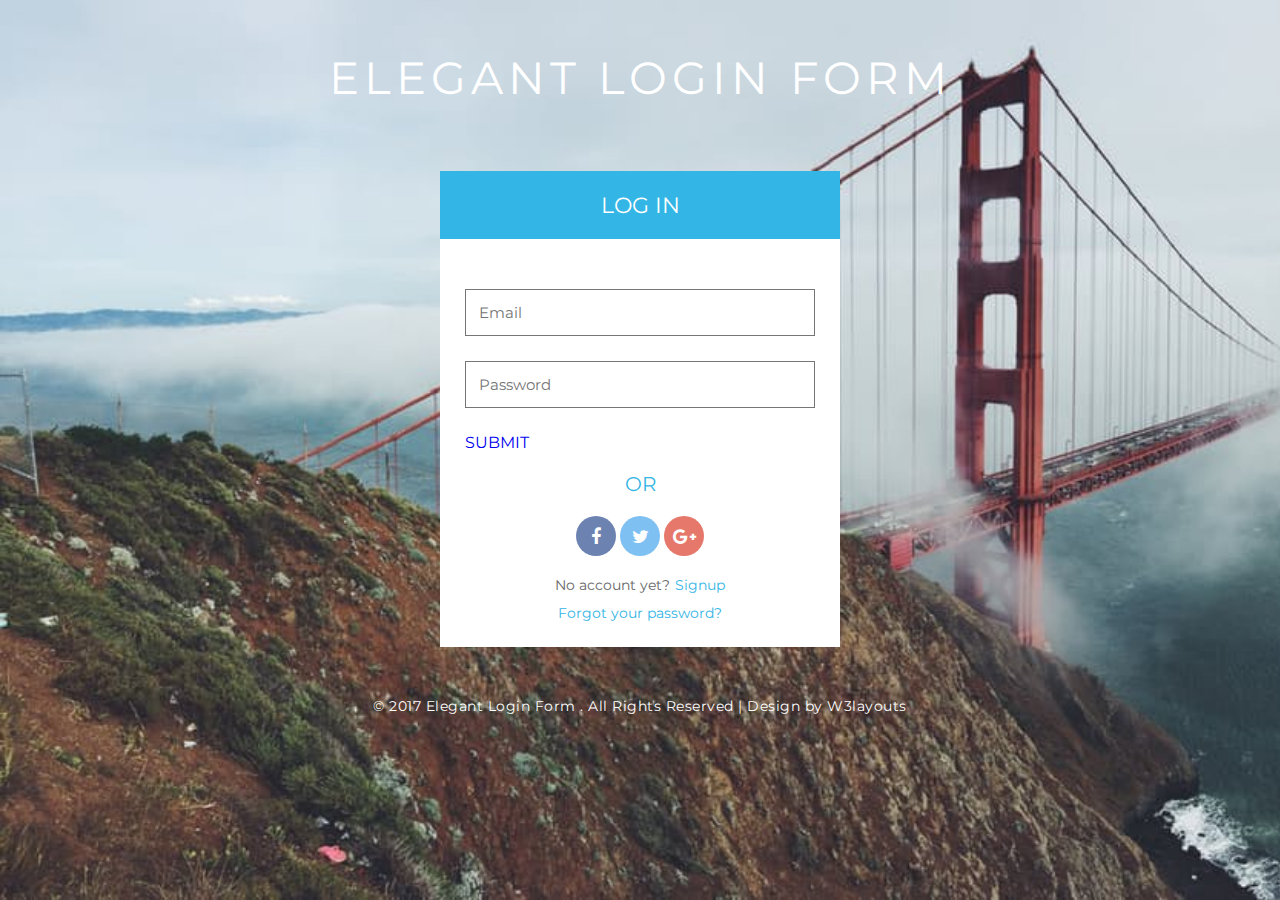
<file: components/login.html>
<!--
	Author: W3layouts
	Author URL: http://w3layouts.com
	License: Creative Commons Attribution 3.0 Unported
	License URL: http://creativecommons.org/licenses/by/3.0/
-->
<!DOCTYPE html>
<html>

<head>
     <title>Elegant Login Form Flat Responsive Widget Template :: w3layouts</title>
     <!-- custom-theme -->
     <meta name="viewport" content="width=device-width, initial-scale=1">
     <meta http-equiv="Content-Type" content="text/html; charset=utf-8" />
     <meta name="keywords" content="Elegant Login Form Responsive web template, Bootstrap Web Templates, Flat Web Templates, Android Compatible web template, 
Smartphone Compatible web template, free webdesigns for Nokia, Samsung, LG, SonyEricsson, Motorola web design" />
     <script type="application/x-javascript"> addEventListener("load", function() { setTimeout(hideURLbar, 0); }, false);
		function hideURLbar(){ window.scrollTo(0,1); } </script>
     <!-- //custom-theme  -->
     <link rel="stylesheet" href="../assets/css/style.css">
     <!-- font-awesome icons -->
     <link href="../assets/css/font-awesome.css" rel="stylesheet">
     <!-- //font-awesome icons -->
     <link href="//fonts.googleapis.com/css?family=Montserrat:400,700" rel="stylesheet">
     <link href="https://cdn.jsdelivr.net/npm/bootstrap@5.0.2/dist/css/bootstrap.min.css" rel="stylesheet" integrity="sha384-EVSTQN3/azprG1Anm3QDgpJLIm9Nao0Yz1ztcQTwFspd3yD65VohhpuuCOmLASjC" crossorigin="anonymous">

</head>

<body>
     <div class="login-form w3_form">
          <!--  Title-->
          <div class="login-title w3_title">
               <h1>Elegant login Form</h1>
          </div>
          <div class="login w3_login">
               <h2 class="login-header w3_header">Log in</h2>
               <div class="w3l_grid">
                    <form class="login-container" action="#" method="post">
                         <input type="email" placeholder="Email" Name="Email" required="">
                         <input type="password" placeholder="Password" Name="password" required="">
                         <a class="btn btn-primary" href="index.html"> SUBMIT </a>

                    </form>
                    <div class="second-section w3_section">
                         <div class="bottom-header w3_bottom">
                              <h3>OR</h3>
                         </div>
                         <div class="social-links w3_social">
                              <ul>
                                   <!-- facebook -->
                                   <li> <a class="facebook" href="#" target="blank"><i class="fa fa-facebook"></i></a>
                                   </li>

                                   <!-- twitter -->
                                   <li> <a class="twitter" href="#" target="blank"><i class="fa fa-twitter"></i></a>
                                   </li>

                                   <!-- google plus -->
                                   <li> <a class="googleplus" href="#" target="blank"><i
                                                  class="fa fa-google-plus"></i></a></li>
                              </ul>
                         </div>
                    </div>

                    <div class="bottom-text w3_bottom_text">
                         <p>No account yet?<a href="index.html">Signup</a></p>
                         <h4> <a href="#">Forgot your password?</a></h4>
                    </div>

               </div>
          </div>

     </div>





     <div class="footer-w3l">
          <p class="agile"> &copy; 2017 Elegant Login Form . All Rights Reserved | Design by <a
                    href="http://w3layouts.com">W3layouts</a></p>
     </div>
</body>

</html>
</file>
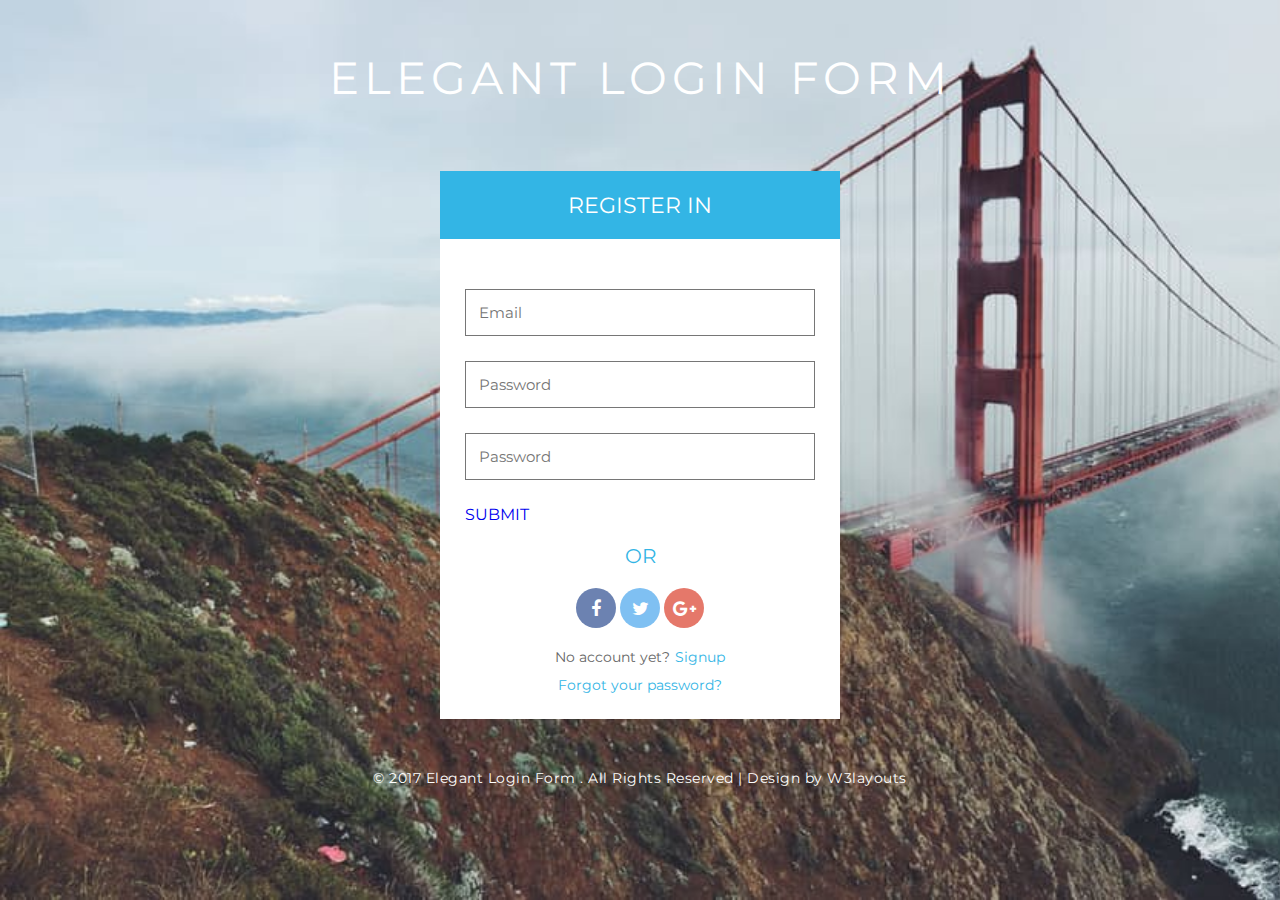
<file: components/register.html>
<!--
	Author: W3layouts
	Author URL: http://w3layouts.com
	License: Creative Commons Attribution 3.0 Unported
	License URL: http://creativecommons.org/licenses/by/3.0/
-->
<!DOCTYPE html>
<html>

<head>
     <title>Elegant Register Form Flat Responsive Widget Template :: w3layouts</title>
     <!-- custom-theme -->
     <meta name="viewport" content="width=device-width, initial-scale=1">
     <meta http-equiv="Content-Type" content="text/html; charset=utf-8" />

     <!-- //custom-theme  -->
     <link rel="stylesheet" href="../assets/css/style.css">
     <!-- font-awesome icons -->
     <link href="../assets/css/font-awesome.css" rel="stylesheet">
     <!-- //font-awesome icons -->
     <link href="//fonts.googleapis.com/css?family=Montserrat:400,700" rel="stylesheet">
     <link href="https://cdn.jsdelivr.net/npm/bootstrap@5.0.2/dist/css/bootstrap.min.css" rel="stylesheet" integrity="sha384-EVSTQN3/azprG1Anm3QDgpJLIm9Nao0Yz1ztcQTwFspd3yD65VohhpuuCOmLASjC" crossorigin="anonymous">
</head>

<body>
     <div class="login-form w3_form">
          <!--  Title-->
          <div class="login-title w3_title">
               <h1>Elegant login Form</h1>
          </div>
          <div class="login w3_login">
               <h2 class="login-header w3_header">Register in</h2>
               <div class="w3l_grid">
                    <form class="login-container" action="#" method="post">
                         <input type="email" placeholder="Email" Name="Email" required="">
                         <input type="password" placeholder="Password" Name="password" required="">
                         <input type="password" placeholder="Password" Name="password" required="">
                         <a class="btn btn-primary" href="login.html"> SUBMIT </a>
                         
                    </form>
                    <div class="second-section w3_section">
                         <div class="bottom-header w3_bottom">
                              <h3>OR</h3>
                         </div>
                         <div class="social-links w3_social">
                              <ul>
                                   <!-- facebook -->
                                   <li> <a class="facebook" href="#" target="blank"><i class="fa fa-facebook"></i></a>
                                   </li>

                                   <!-- twitter -->
                                   <li> <a class="twitter" href="#" target="blank"><i class="fa fa-twitter"></i></a>
                                   </li>

                                   <!-- google plus -->
                                   <li> <a class="googleplus" href="#" target="blank"><i
                                                  class="fa fa-google-plus"></i></a></li>
                              </ul>
                         </div>
                    </div>

                    <div class="bottom-text w3_bottom_text">
                         <p>No account yet?<a href="../components/login.html">Signup</a></p>
                         <h4> <a href="#">Forgot your password?</a></h4>
                    </div>

               </div>
          </div>

     </div>





     <div class="footer-w3l">
          <p class="agile"> &copy; 2017 Elegant Login Form . All Rights Reserved | Design by <a
                    href="http://w3layouts.com">W3layouts</a></p>
     </div>
</body>

</html>
</file>
<file: assets/css/style.css>
/*--
	Author: W3layouts
	Author URL: http://w3layouts.com
	License: Creative Commons Attribution 3.0 Unported
	License URL: http://creativecommons.org/licenses/by/3.0/
--*/
/* reset */
html,body,div,span,applet,object,iframe,h1,h2,h3,h4,h5,h6,p,blockquote,pre,a,abbr,acronym,address,big,cite,code,del,dfn,em,img,ins,kbd,q,s,samp,small,strike,strong,sub,sup,tt,var,b,u,i,dl,dt,dd,ol,nav ul,nav li,fieldset,form,label,legend,table,caption,tbody,tfoot,thead,tr,th,td,article,aside,canvas,details,embed,figure,figcaption,footer,header,hgroup,menu,nav,output,ruby,section,summary,time,mark,audio,video{margin:0;padding:0;border:0;font-size:100%;font:inherit;vertical-align:baseline;}
article, aside, details, figcaption, figure,footer, header, hgroup, menu, nav, section {display: block;}
ol,ul{list-style:none;margin:0px;padding:0px;}
blockquote,q{quotes:none;}
blockquote:before,blockquote:after,q:before,q:after{content:'';content:none;}
table{border-collapse:collapse;border-spacing:0;}
/* start editing from here */
a{text-decoration:none;}
.txt-rt{text-align:right;}/* text align right */
.txt-lt{text-align:left;}/* text align left */
.txt-center{text-align:center;}/* text align center */
.float-rt{float:right;}/* float right */
.float-lt{float:left;}/* float left */
.clear{clear:both;}/* clear float */
.pos-relative{position:relative;}/* Position Relative */
.pos-absolute{position:absolute;}/* Position Absolute */
.vertical-base{	vertical-align:baseline;}/* vertical align baseline */
.vertical-top{	vertical-align:top;}/* vertical align top */
nav.vertical ul li{	display:block;}/* vertical menu */
nav.horizontal ul li{	display: inline-block;}/* horizontal menu */
img{max-width:100%;}
/*end reset*/
html, body{
    font-size: 100%;
	font-family: 'Montserrat', sans-serif;
	background:url(../images/bg2.jpeg) no-repeat 0px 0px;
	background-size:cover;
	background-attachment:fixed;
	-webkit-background-size:cover;
	-moz-background-size:cover;
	-o-background-size:cover;
	-ms-background-size:cover;
}
body {
		padding-bottom:30px;
}
h1,h2,h3,h4,h5,h6,input,p,a,select,button,textarea{
	font-family: 'Montserrat', sans-serif;
	margin:0;
}
ul,label{
	margin:0;
	padding:0;
}
body a:hover,body a{
	text-decoration:none;
}



/* login Title */
.login-title {
	padding: 50px 0;
	text-align: center;
	letter-spacing: 2px;
}
.login-title h1 {
	margin: 0 0 0px;
    font-size: 45px;
    letter-spacing: 5px;
    text-transform: uppercase;
    font-weight: 400;
    color: white;
}
.login-title span {
	font-size: 12px;
}
.login-title span .fa {
	color: #33b5e5;
}
.login-title span a {
	color: #33b5e5;
	font-weight: 600;
	text-decoration: none;
}



.login {
	width: 400px;
	margin: 16px auto;
	font-size: 16px;
}

/* Reset top and bottom margins from certain elements */
.login-header,
.login p {
	margin-top: 0;
	margin-bottom: 0;
}

/* The triangle form is achieved by a CSS hack */
.login-triangle {
	width: 0;
	margin-right: auto;
	margin-left: auto;
	border: 12px solid transparent;
	border-bottom-color: #28d;
}

.login-header {
  background: #33b5e5;
  padding: 20px;
  font-size: 1.4em;
  font-weight: normal;
  text-align: center;
  text-transform: uppercase;
  color: #fff;
}

.w3l_grid {
  background: #fff;
  padding:25px;
}

/* Every row inside .login-container is defined with p tags */



.login input[type="Email"],
.login input[type="password"] {
  background: #fff;
  margin: 25px 0px;
  color:#ccc6c6;
  box-sizing: border-box;
  display: block;
  width: 100%;
  border-width: 1px;
  border-style: solid;
  padding: 13px;
  outline:none;
  font-family: inherit;
  font-size: 0.95em;
}
.login-container input[type="email"] {
	color:#ccc6c6;
}

.login-container input[type="email"]:hover {
    border-color: #28d;
}

/* Text fields' focus effect */
.login input[type="email"]:focus,
.login input[type="password"]:focus {
  border-color: #33b5e5;
}
.login input[type="email"]:hover 
.login input[type="password"]:hover
 border-color:#28d;
  
}
.login input[type="submit"] {
  background:#33b5e5 ;
  border-color: transparent;
  color: #fff;
  cursor: pointer;
}

.login input[type="submit"]:hover {
  background:#28d;
}

/* Buttons' focus effect */
.login input[type="submit"]:focus {
  border-color: #05a;
}
.form .social-icons {
	font-size:20px;
}
.form .social-icons { 
}
.second-section{
	

}

.social-links {

      margin: 0px 0px 20px 0px;
  	  text-align: center;
}
.w3_bottom {
   margin: 20px 0;
}
.bottom-header h3 {
    color: #33b5e5;
    text-align: center;
    font-size:20px;
	margin-top: 0px;
}
.bottom-header p {
	padding:12px;
}
/* buttons */
.social-links ul li {
    display: inline-block;
}

.social-links a {
	width: 40px;
  	height: 40px;
  	display: inline-block;
  	border-radius: 50%;
  	font-size: 24px;
  	color: #fff;
	opacity: 0.75;
	transition: opacity 0.15s linear;
}

.social-links a:hover {
	opacity: 1;
}

/* icons */

.social-links i {
    line-height: 43px;
    font-size: 18px;
    
}

/* colors */

.facebook {
 	background: #3b5998;
}

.twitter {
  	background: #55acee;
}

.googleplus {
  	background: #dd4b39;
}

.linkedin {
  	background: #0077b5;
}

.pinterest {
  	background: #cb2027;
}

.login-container input[type="submit"] {
    width: 100%;
    background-color:#ef4d4d;
    color: white;
    padding: 12px 20px;
   
    border: none;
	font-size:14px;
	letter-spacing:1px;
    cursor: pointer;
	outline:none;
	transition: .5s ease-in;
    -webkit-transition: .5s ease-in;
    -ms-transition: .5s ease-in;
    -o-transition: .5s ease-in;
    -moz-transition:.5s ease-in;
}

input[type=submit]:hover {
    background-color:rgba(51, 181, 229, 0.62);
}


 .bottom-text {

  

  box-sizing: border-box;
  color: #666666;
  font-size: 12px;
  text-align: center;

}
.bottom-text p  {
	font-size:14px;
}
 .bottom-text a {
  color: #33b5e5;
  text-decoration: none;
  font-size:14px;
	}

.bottom-text p a{
	color:#33b5e5;
	margin-left: 5px;
    transition: .5s ease-in;
    -webkit-transition: .5s ease-in;
    -ms-transition: .5s ease-in;
    -o-transition: .5s ease-in;
    -moz-transition: .5s ease-in;
}
.bottom-text p a:hover {
	color:#ef4d4d;
	
}
.bottom-text h4 {
	font-size:10px;
	color:#33b5e5;
	margin-top: 10px;
    color:#ef4d4d;
	transition: .5s ease-in;
    -webkit-transition: .5s ease-in;
    -ms-transition: .5s ease-in;
    -o-transition: .5s ease-in;
    -moz-transition: .5s ease-in;
}
.bottom-text h4 a:hover {
	color:#ef4d4d;
	
}
.footer-w3l {
	
}
.footer-w3l p{
	font-size:14px;
	letter-spacing:0.5px;
	color:#fff;
	text-align:center;
	margin-top:50px;
}
.footer-w3l p a{
	color:#fff;
}
.footer-w3l p a:hover{
	text-decoration:underline;
	color:#ef4d4d;
	color:#33b5e5;
	transition: .5s ease-in;
    -webkit-transition: .5s ease-in;
    -ms-transition: .5s ease-in;
    -o-transition: .5s ease-in;
    -moz-transition:.5s ease-in;
}
/* responsive design */
@media only screen and (max-width:1080px) {
.login-title {
    padding: 30px 0;
}
.login-title h1 {
    font-size:35px;
    letter-spacing: 4px;
}
.login {
    width: 370px;
    margin: 14px auto;
    font-size: 15px;
}
.login-header {
    padding: 13px;
    font-size: 1.2em;
}
.w3l_grid {
  padding:20px;
}

.w3_bottom {
    margin: 18px 0;
}
.bottom-header h3 {
    font-size: 16px;

}
.bottom-text p {
    font-size: 12px;
}


.bottom-text p a {

    margin-left: 4px;
}
.bottom-text a {
    color: #33b5e5;
    text-decoration: none;
    font-size: 12px;
}
.login input[type="Email"], .login input[type="password"] {

    margin: 20px 0px;
    padding: 10px;
}

.login input[type="Email"], .login input[type="password"] {
    margin: 20px 0px;
    width: 100%;
    border-width: 1px;
    border-style: solid;
    padding: 13px;
    outline: none;
    font-family: inherit;
    font-size: 0.9em;
}
.social-links {
    margin: 0px 0px 18px 0px;
}
.social-links a {
    width: 37px;
    height: 37px;
}
.footer-w3l p {
    font-size: 12px;
    letter-spacing: 0.5px;
    color: #fff;
    text-align: center;
    margin-top:35px;
}

@media only screen and (max-width:991px) {
	.login-title {
    padding:28px 0;
	}
	.login-title h1 {
    font-size:34px;
    letter-spacing: 4px;
}
.login {
    width: 340px;
    margin: 9px auto;
    font-size: 11px;
}
.login-header {
   
    padding: 12px;
    font-size: 1.2em;
}
.w3l_grid {
    padding:19px;
}

  .w3_bottom {
    margin: 18px 0;
}
.bottom-header h3 {
    font-size: 16px;

}
.bottom-text p {
    font-size: 11px;
}


.bottom-text p a {

    margin-left: 4px;
}
.bottom-text a {
    
    font-size: 11px;
}
.login input[type="Email"], .login input[type="password"] {

    margin: 20px 0px;
    padding: 10px;
}

.login input[type="Email"], .login input[type="password"] {
    margin: 20px 0px;
    width: 100%;
    border-width: 1px;
    border-style: solid;
    padding: 13px;
    outline: none;
    font-family: inherit;
    font-size: 0.9em;
}
.social-links {
    margin: 0px 0px 18px 0px;
}
.social-links a {
    width: 37px;
    height: 37px;
}
.footer-w3l p {
    font-size: 11px;
    letter-spacing: 0.5px;
    color: #fff;
    text-align: center;
    margin-top:20px;
}
}
@media only screen and (max-width:800px) {
.login-title h1 {
    font-size: 30px;
	}
.login-title {
    padding: 26px 0;
}
.login-header {
    padding:8px;
}
.login {
    width: 360px;
    margin: 11px auto;
    font-size: 13px;
}
.w3l_grid {
    padding: 15px;
}
.login input[type="Email"], .login input[type="password"] {
  margin: 14px 0px;
    padding: 9px;
    font-size: 0.9em;
}
.login-container input[type="submit"] {
      padding: 9px 0px;
   font-size: 13px;
}
.bottom-header h3 {
    font-size: 12px;
}
.w3_bottom {
    margin: 16px 0;
}
.social-links a {
    width: 34px;
    height: 34px;
}
.social-links {
    margin: 0px 0px 16px 0px;
}


@media only screen and (max-width:414px) {
.login-title h1 {
    font-size: 25px;
}
.login {
    width: 290px;
    margin: 8px auto;
    font-size: 12px;
}
.w3l_grid {
    padding: 13px;
}
.footer-w3l p {
    font-size: 10px;
    letter-spacing: 0.4px;
}
.w3_bottom {
    margin: 14px 0;
}
.social-links {
    margin: 0px 0px 14px 0px;
}
.social-links a {
    width: 30px;
    height: 30px;
}
.social-links i {
    line-height: 28px;
    font-size: 16px;
}

@media only screen and (max-width:375px) {
.login-title h1 {
    font-size: 23px;
}
.login-header {
    padding: 5px;
}
.login input[type="Email"], .login input[type="password"] {
    margin: 12px 0px;
    padding: 7px;
    font-size: 0.9em;
}
.login-container input[type="submit"] {
    padding: 7px 0px;
    font-size: 12px;
}
.social-links i {
    line-height: 26px;
    font-size: 15px;
}
.social-links a {
    width: 30px;
    height: 30px;
}
.footer-w3l p {
    font-size: 9px;
}
@media only screen and (max-width:320px) {
.login-title h1 {
    font-size: 20px;
}

/* responsive design */
</file>
